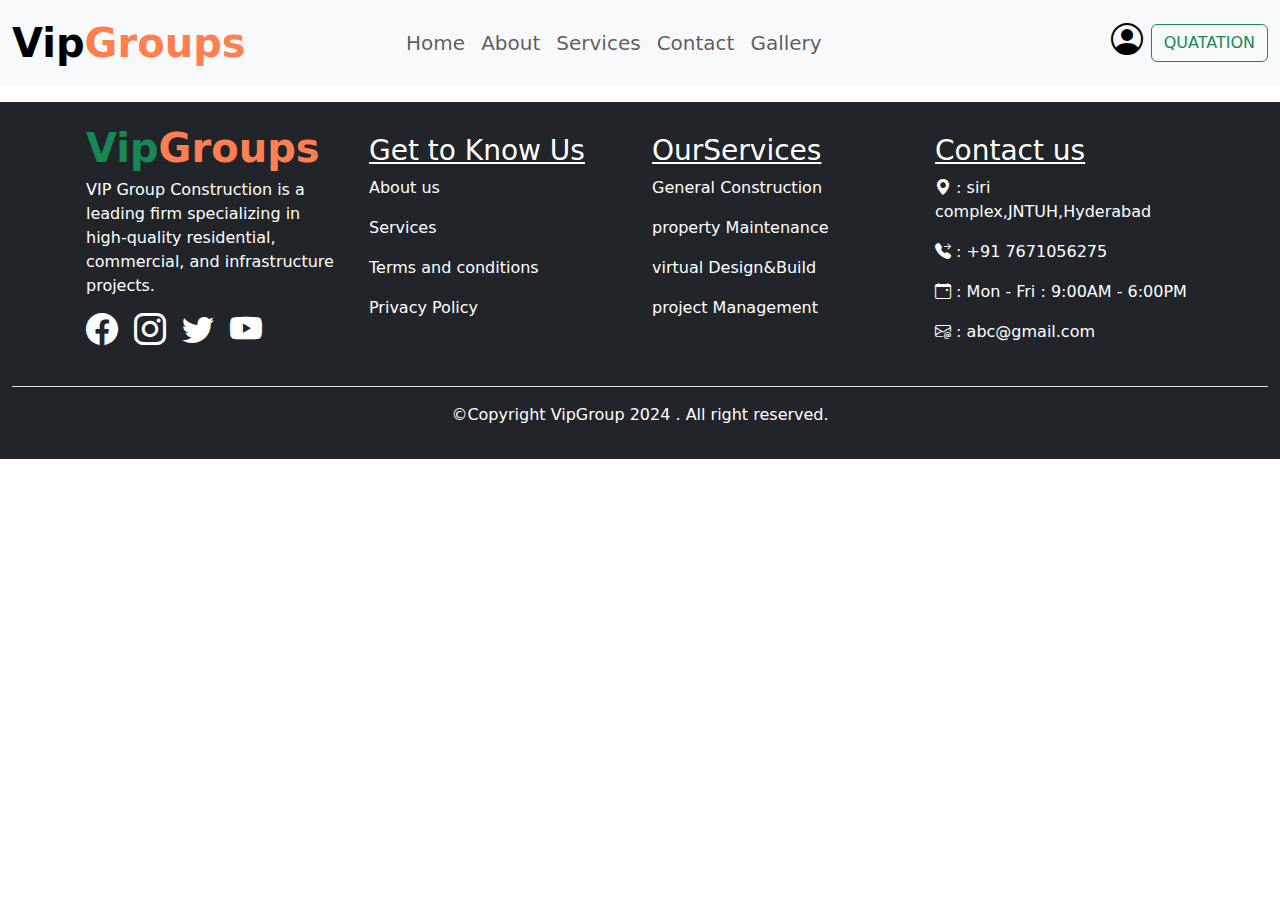
<file: about.html>
<!DOCTYPE html>
<html lang="en">
<head>
    <meta charset="UTF-8">
    <meta name="viewport" content="width=device-width, initial-scale=1.0">
    <link href="https://cdn.jsdelivr.net/npm/bootstrap@5.3.3/dist/css/bootstrap.min.css" rel="stylesheet" integrity="sha384-QWTKZyjpPEjISv5WaRU9OFeRpok6YctnYmDr5pNlyT2bRjXh0JMhjY6hW+ALEwIH" crossorigin="anonymous">

    <link rel="shortcut icon" href="./asserts/icon.webp" type="image/x-icon">

    <link rel="stylesheet" href="https://cdn.jsdelivr.net/npm/bootstrap-icons@1.11.3/font/bootstrap-icons.min.css">

    <link rel="stylesheet" href="style.css">

    <title>Vip Groups</title>
</head>
<body>
    <!-- header section starts -->
    <nav class="navbar navbar-expand-lg bg-body-tertiary">
        <div class="container-fluid">
          <a class="navbar-brand fw-bold fs-1" href="#">Vip<span style="color:coral;">Groups</span></a>
          <button class="navbar-toggler" type="button" data-bs-toggle="collapse" data-bs-target="#navbarSupportedContent" aria-controls="navbarSupportedContent" aria-expanded="false" aria-label="Toggle navigation">
            <span class="navbar-toggler-icon"></span>
          </button>
          <div class="collapse navbar-collapse" id="navbarSupportedContent">
            <ul class="navbar-nav mx-auto mb-2 mb-lg-0 text-center">
              <li class="nav-item">
                <a class="nav-link fs-5" href="./index.html">Home</a>
              </li>
              <li class="nav-item">
                <a class="nav-link fs-5" href="./about.html">About</a>
              </li>
              <li class="nav-item"></li>
                <a class="nav-link fs-5" href="./services.html">Services</a>
              </li>
              <li class="nav-item"></li>
                <a class="nav-link fs-5" href="./contact.html">Contact</a>
              </li>
              <li class="nav-item"></li>
                <a class="nav-link fs-5" href="./gallery.html">Gallery</a>
            </li>
            </ul>

            <ul class="navbar-nav ms-auto mb-2 mb-lg-0 text-center">
                <li class="nav-item">
                    <a class="nav-link active" href="./signin.html"><i class="bi bi-person-circle fs-2"></i></a>
                </li>

                <li class="nav-item"></li>
                <button class="btn btn-outline-success my-3" data-bs-target="#exampleModalToggle" data-bs-toggle="modal">QUATATION</button>
              </li>
            </ul>

          </div>
        </div>
      </nav>
    <!-- header section ends -->




    <!-- Footer section start -->
    <footer class="container-fluid footer bg-dark text-white mt-3">
      <div class="container p-3">
        <div class="row">
          <div class="col-12 col-sm-12 col-md-3 col-lg-3">
            <a class="navbar-brand fw-bold fs-1 text-success" href="#">Vip<span style="color:coral;">Groups</span></a>
            <p class="mb-2 fs-6">VIP Group Construction is a leading firm specializing in high-quality residential, commercial, and infrastructure projects.</p>
            <p class="fs-2"><i class="bi bi-facebook me-3"></i><i class="bi bi-instagram me-3"></i><i class="bi bi-twitter me-3"></i><i class="bi bi-youtube"></i></p>
          </div>

          <div class="col-12 col-sm-12 col-md-3 col-lg-3 mt-3">
            <h3>Get to Know Us</h3>
            <p>About us</p>
            <p>Services</p>
            <p>Terms and conditions</p>
            <p>Privacy Policy</p>
          </div>

          <div class="col-12 col-sm-12 col-md-3 col-lg-3 mt-3">
            <h3>OurServices</h3>
            <p>General Construction</p>
            <p>property Maintenance</p>
            <p>virtual Design&Build</p>
            <p>project Management</p>
          </div>

          <div class="col-12 col-sm-12 col-md-3 col-lg-3 mt-3">
            <h3>Contact us</h3>
            <p>
              <i class="bi bi-geo-alt-fill"></i>
              <span> : siri complex,JNTUH,Hyderabad</span>
            </p>
            <p>
              <i class="bi bi-telephone-forward-fill"></i>
              <span> : +91 7671056275</span>
            </p>
            <p>
              <i class="bi bi-calendar-event"></i>
              <span> : Mon - Fri : 9:00AM - 6:00PM</span>
            </p>

            <p>
              <i class="bi bi-envelope-at"></i>
              <span> : abc@gmail.com</span>
            </p>
          </div>
        </div>

        
      </div>
      <div class="text-center border-top p-3">
        <p>&copy;Copyright VipGroup 2024 . All right reserved.</p>
      </div>
    </footer>


  <!-- Footer section end -->

   <!-- model pop up box section starts -->



   <div class="modal fade" id="exampleModalToggle" aria-hidden="true" aria-labelledby="exampleModalToggleLabel" tabindex="-1">
    <div class="modal-dialog">
      <div class="modal-content">
        <div class="modal-header">
          <h1 class="modal-title fs-5" id="exampleModalToggleLabel"><a class="navbar-brand fw-bold fs-1 text-success" href="#">Vip<span style="color:coral;">Groups</span></a></h1>
          <button type="button" class="btn-close" data-bs-dismiss="modal" aria-label="Close"></button>
        </div>
        <div class="modal-body">
          <img src="./asserts/pop up banner.png" alt="" class="img-fluid">
        </div>
        <div class="modal-footer">
          <button class="btn btn-primary" data-bs-target="#exampleModalToggle2" data-bs-toggle="modal">Get Quote for your service</button>
        </div>
      </div>
    </div>
  </div>
  <div class="modal fade" id="exampleModalToggle2" aria-hidden="true" aria-labelledby="exampleModalToggleLabel2" tabindex="-1">
    <div class="modal-dialog">
      <div class="modal-content">
        <div class="modal-header">
          <h1 class="modal-title fs-5 text-danger" id="exampleModalToggleLabel2">Details</h1>
          <button type="button" class="btn-close" data-bs-dismiss="modal" aria-label="Close"></button>
        </div>
        <div class="modal-body">
          <!-- form conetnt starts -->
          <form action="" class="row g-3">
            <div class="col-md-12">
              <label for="inputname" class="form-label">Full Name</label>
              <input type="text" class="form-control" id="inputname">
            </div>
            <div class="col-md-12">
              <label for="number" class="form-label">Mobile No</label>
              <input type="tel" class="form-control" id="number">
            </div>
            <div class="col-12">
              <label class="form-label" for="service">Services</label>
              <select class="form-select" id="servicee">
                <option selected>Construction</option>
                <option value="1">Design</option>
                <option value="2">Consultation</option>
                <option value="3">Remodeling</option>
              </select>
            </div>
          </form>
          <!-- form content ends -->
        </div>
        <div class="modal-footer">
          <button class="btn btn-primary" data-bs-target="#exampleModalToggle" data-bs-toggle="modal">Back to services</button>
          <button type="button" class="btn btn-success" data-bs-dismiss="modal" >SUBMIT</button>
        </div>
      </div>
    </div>
  </div>



  <!-- model pop up box section ends -->

  <script src="https://cdn.jsdelivr.net/npm/bootstrap@5.3.3/dist/js/bootstrap.bundle.min.js" integrity="sha384-YvpcrYf0tY3lHB60NNkmXc5s9fDVZLESaAA55NDzOxhy9GkcIdslK1eN7N6jIeHz" crossorigin="anonymous"></script>
</body>
</html>
</file>
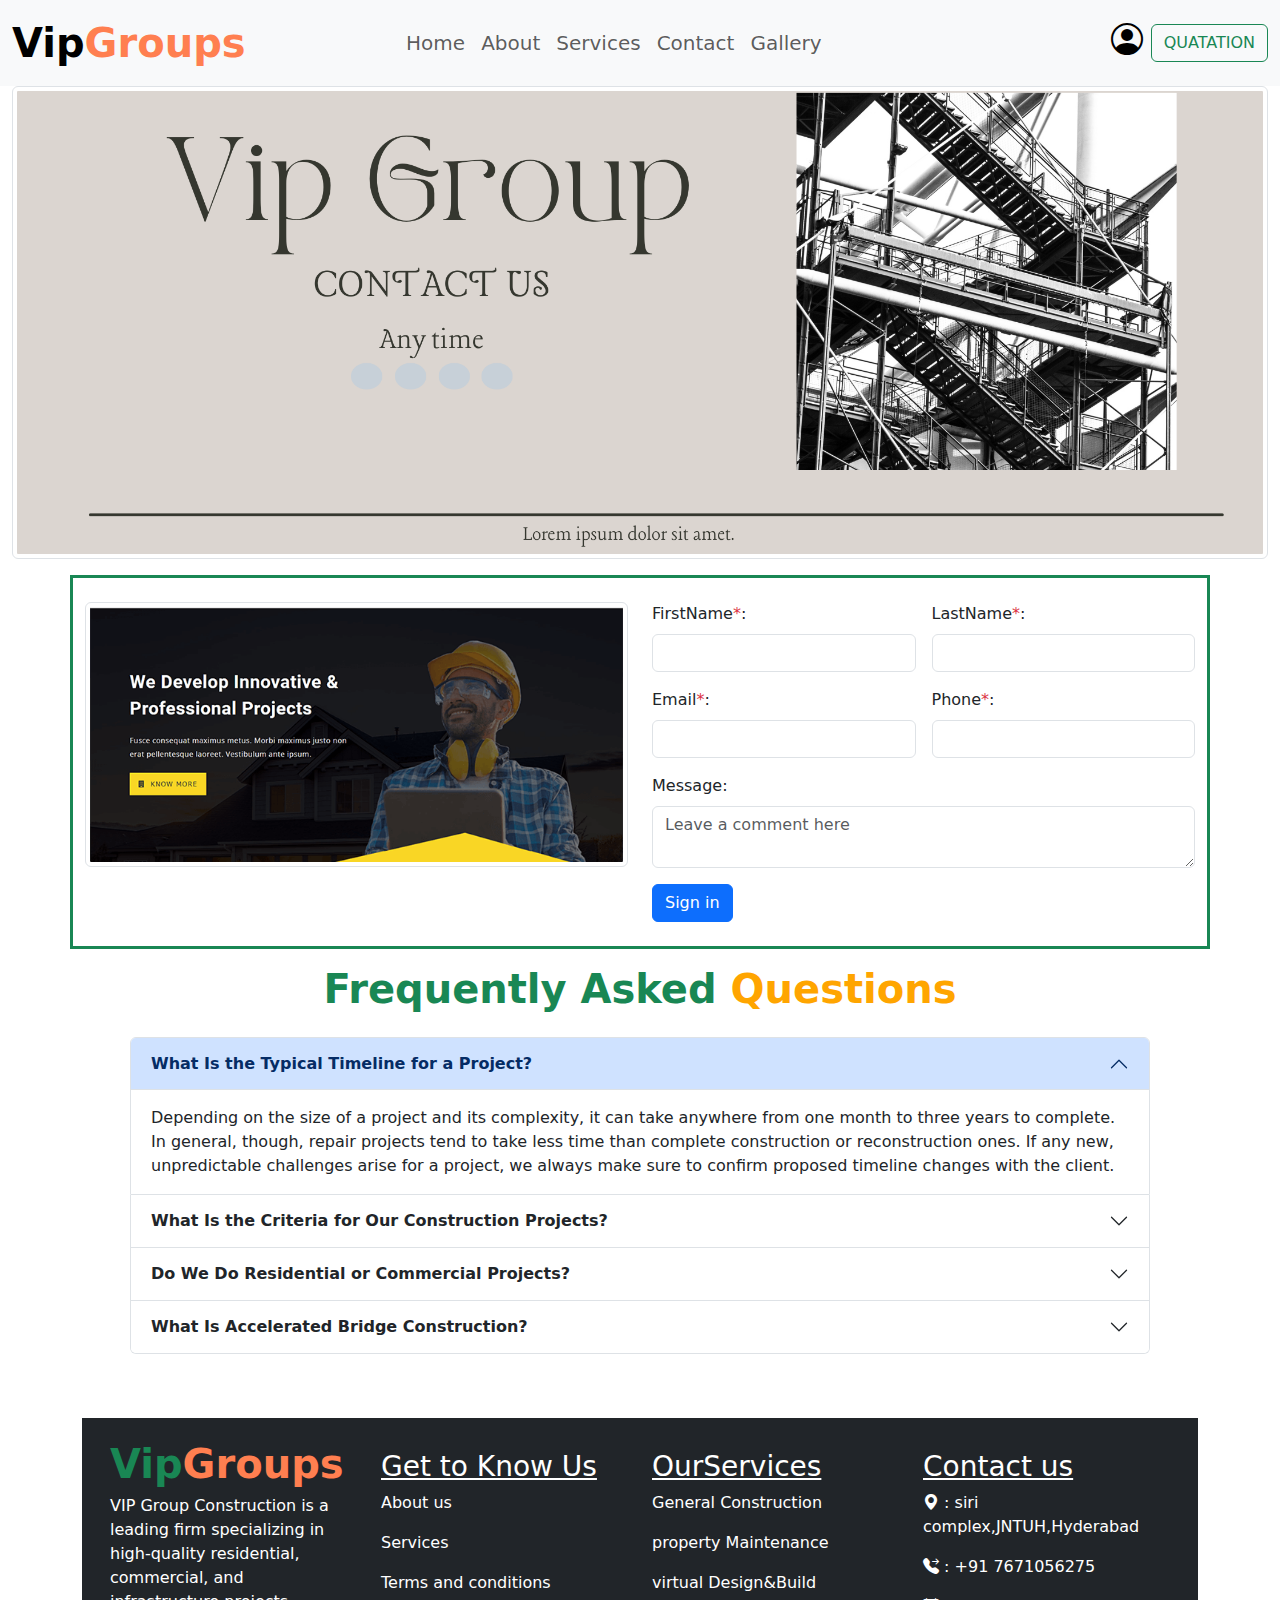
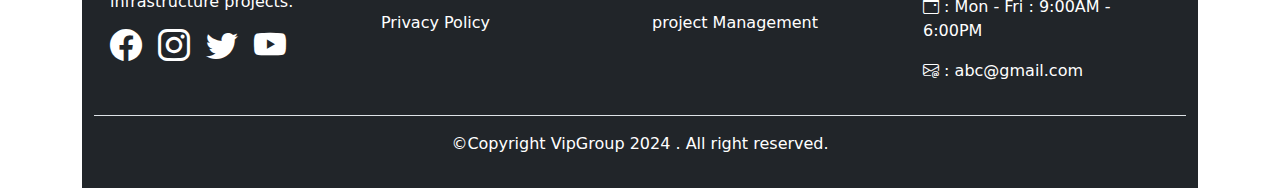
<file: contact.html>
<!DOCTYPE html>
<html lang="en">
<head>
    <meta charset="UTF-8">
    <meta name="viewport" content="width=device-width, initial-scale=1.0">
    <link href="https://cdn.jsdelivr.net/npm/bootstrap@5.3.3/dist/css/bootstrap.min.css" rel="stylesheet" integrity="sha384-QWTKZyjpPEjISv5WaRU9OFeRpok6YctnYmDr5pNlyT2bRjXh0JMhjY6hW+ALEwIH" crossorigin="anonymous">

    <link rel="shortcut icon" href="./asserts/icon.webp" type="image/x-icon">

    <link rel="stylesheet" href="https://cdn.jsdelivr.net/npm/bootstrap-icons@1.11.3/font/bootstrap-icons.min.css">

    <link rel="stylesheet" href="style.css">

    <title>Vip Groups</title>
</head>
<body>
    <!-- header section starts -->
    <nav class="navbar navbar-expand-lg bg-body-tertiary">
        <div class="container-fluid">
          <a class="navbar-brand fw-bold fs-1" href="#">Vip<span style="color:coral;">Groups</span></a>
          <button class="navbar-toggler" type="button" data-bs-toggle="collapse" data-bs-target="#navbarSupportedContent" aria-controls="navbarSupportedContent" aria-expanded="false" aria-label="Toggle navigation">
            <span class="navbar-toggler-icon"></span>
          </button>
          <div class="collapse navbar-collapse" id="navbarSupportedContent">
            <ul class="navbar-nav mx-auto mb-2 mb-lg-0 text-center">
              <li class="nav-item">
                <a class="nav-link fs-5" href="./index.html">Home</a>
              </li>
              <li class="nav-item">
                <a class="nav-link fs-5" href="./about.html">About</a>
              </li>
              <li class="nav-item"></li>
                <a class="nav-link fs-5" href="./services.html">Services</a>
              </li>
              <li class="nav-item"></li>
                <a class="nav-link fs-5" href="./contact.html">Contact</a>
              </li>
              <li class="nav-item"></li>
                <a class="nav-link fs-5" href="./gallery.html">Gallery</a>
            </li>
            </ul>

            <ul class="navbar-nav ms-auto mb-2 mb-lg-0 text-center">
                <li class="nav-item">
                    <a class="nav-link active" href="./signin.html"><i class="bi bi-person-circle fs-2"></i></a>
                </li>

                <li class="nav-item"></li>
                <button class="btn btn-outline-success my-3" data-bs-target="#exampleModalToggle" data-bs-toggle="modal">QUATATION</button>
              </li>
            </ul>

          </div>
        </div>
      </nav>
    <!-- header section ends -->



    <!-- contact us section start -->
    <div class="container-fluid banner ">
      <img src="./asserts/contact-vip.png" alt="" class="img-fluid img-thumbnail">
    </div>

    <div class="container my-3 contact-form border border-success border-3 py-4">
      <div class="row">
        <div class="col-12 col-sm-12 col-md-6 col-lg-6">
          <img src="./asserts/contactus-image.png" alt="" class="imgage-fluid img-thumbnail" width="100%" height="340px">
        </div>
        <div class="col-12 col-sm-12 col-md-6 col-lg-6">
          <form class="row g-3">
            <div class="col-md-6">
              <label for="inputname" class="form-label" >FirstName<span class="text-danger">*</span>:</label>
              <input type="text" class="form-control" id="inputname" >
            </div>
            <div class="col-md-6">
              <label for="inputlastname" class="form-label">LastName<span class="text-danger">*</span>:</label>
              <input type="text" class="form-control" id="inputlastname">
            </div>
            <div class="col-md-6">
              <label for="inputEmail4" class="form-label">Email<span class="text-danger">*</span>:</label>
              <input type="email" class="form-control" id="inputEmail4">
            </div>
            <div class="col-md-6">
              <label for="inputPhone" class="form-label">Phone<span class="text-danger">*</span>:</label>
              <input type="tel" class="form-control" id="inputphone">
            </div>
            <div class="col-md-12">
              <label for="inputPhone" class="form-label">Message:</label>
              <textarea class="form-control" placeholder="Leave a comment here" ></textarea>
            </div>
            <div class="col-12">
              <button type="submit" class="btn btn-primary">Sign in</button>
            </div>
          </form>
        </div>
      </div>

    </div>




     <!-- contact us section end -->




    <!-- faq section starts  -->
     <div class="container">


      <div class="faq-header">
        <h3 class="fw-bold text-success display-6 text-center">Frequently Asked <span style="color: orange;">Questions</span></h3>
      </div>

      <div class="faq-section p-5 pt-2 mt-3">
        <div class="accordion" id="accordionExample">
          <div class="accordion-item">
            <h2 class="accordion-header">
              <button class="accordion-button fw-bold" type="button" data-bs-toggle="collapse" data-bs-target="#collapseOne" aria-expanded="true" aria-controls="collapseOne">
                What Is the Typical Timeline for a Project? 
              </button> 
            </h2>
            <div id="collapseOne" class="accordion-collapse collapse show" data-bs-parent="#accordionExample">
              <div class="accordion-body">
                Depending on the size of a project and its complexity, it can take anywhere from one month to three years to complete. In general, though, repair projects tend to take less time than complete construction or reconstruction ones. If any new, unpredictable challenges arise for a project, we always make sure to confirm proposed timeline changes with the client.
              </div>
            </div>
          </div>
          <div class="accordion-item">
            <h2 class="accordion-header">
              <button class="accordion-button collapsed fw-bold" type="button" data-bs-toggle="collapse" data-bs-target="#collapseTwo" aria-expanded="false" aria-controls="collapseTwo">
                What Is the Criteria for Our Construction Projects?
              </button>
            </h2>
            <div id="collapseTwo" class="accordion-collapse collapse" data-bs-parent="#accordionExample">
              <div class="accordion-body">
                As a company, we mainly take on <span class="text-primary">heavy civil construction projects</span>—from bridges and highways, to ports and harbors. These allow us to use our expertise to the fullest and tackle a variety of issues in head-on, rewarding ways.
              </div>
            </div>
          </div>
          <div class="accordion-item">
            <h2 class="accordion-header">
              <button class="accordion-button collapsed fw-bold" type="button" data-bs-toggle="collapse" data-bs-target="#collapseThree" aria-expanded="false" aria-controls="collapseThree">
                Do We Do Residential or Commercial Projects?
              </button>
            </h2>
            <div id="collapseThree" class="accordion-collapse collapse" data-bs-parent="#accordionExample">
              <div class="accordion-body">
                At this time, we’re exclusively focused on complex commercial projects. We do not take on any residential projects on or in private living quarters (e.g., homes). If you have a project and are still wondering if it fits our criteria, please contact us.
              </div>
            </div>
          </div>
          <div class="accordion-item">
            <h2 class="accordion-header">
              <button class="accordion-button collapsed fw-bold" type="button" data-bs-toggle="collapse" data-bs-target="#collapseFour" aria-expanded="false" aria-controls="collapseFour">
                What Is Accelerated Bridge Construction?
              </button>
            </h2>
            <div id="collapseFour" class="accordion-collapse collapse" data-bs-parent="#accordionExample">
              <div class="accordion-body">
                Accelerated bridge construction (ABC) is a specific type of bridge construction using innovative planning, design and materials. It’s safe, cost-effective and can reduce onsite construction time when building, replacing or rehabilitating bridges.
              </div>
            </div>
          </div>
        </div>
      </div>
    


    <!-- faq section end  -->



    <!-- Footer section start -->
    <footer class="container-fluid footer bg-dark text-white mt-3">
      <div class="container p-3">
        <div class="row">
          <div class="col-12 col-sm-12 col-md-3 col-lg-3">
            <a class="navbar-brand fw-bold fs-1 text-success" href="#">Vip<span style="color:coral;">Groups</span></a>
            <p class="mb-2 fs-6">VIP Group Construction is a leading firm specializing in high-quality residential, commercial, and infrastructure projects.</p>
            <p class="fs-2"><i class="bi bi-facebook me-3"></i><i class="bi bi-instagram me-3"></i><i class="bi bi-twitter me-3"></i><i class="bi bi-youtube"></i></p>
          </div>

          <div class="col-12 col-sm-12 col-md-3 col-lg-3 mt-3">
            <h3>Get to Know Us</h3>
            <p>About us</p>
            <p>Services</p>
            <p>Terms and conditions</p>
            <p>Privacy Policy</p>
          </div>

          <div class="col-12 col-sm-12 col-md-3 col-lg-3 mt-3">
            <h3>OurServices</h3>
            <p>General Construction</p>
            <p>property Maintenance</p>
            <p>virtual Design&Build</p>
            <p>project Management</p>
          </div>

          <div class="col-12 col-sm-12 col-md-3 col-lg-3 mt-3">
            <h3>Contact us</h3>
            <p>
              <i class="bi bi-geo-alt-fill"></i>
              <span> : siri complex,JNTUH,Hyderabad</span>
            </p>
            <p>
              <i class="bi bi-telephone-forward-fill"></i>
              <span> : +91 7671056275</span>
            </p>
            <p>
              <i class="bi bi-calendar-event"></i>
              <span> : Mon - Fri : 9:00AM - 6:00PM</span>
            </p>

            <p>
              <i class="bi bi-envelope-at"></i>
              <span> : abc@gmail.com</span>
            </p>
          </div>
        </div>

        
      </div>
      <div class="text-center border-top p-3">
        <p>&copy;Copyright VipGroup 2024 . All right reserved.</p>
      </div>
    </footer>


  <!-- Footer section end -->

   <!-- model pop up box section starts -->



   <div class="modal fade" id="exampleModalToggle" aria-hidden="true" aria-labelledby="exampleModalToggleLabel" tabindex="-1">
    <div class="modal-dialog">
      <div class="modal-content">
        <div class="modal-header">
          <h1 class="modal-title fs-5" id="exampleModalToggleLabel"><a class="navbar-brand fw-bold fs-1 text-success" href="#">Vip<span style="color:coral;">Groups</span></a></h1>
          <button type="button" class="btn-close" data-bs-dismiss="modal" aria-label="Close"></button>
        </div>
        <div class="modal-body">
          <img src="./asserts/pop up banner.png" alt="" class="img-fluid">
        </div>
        <div class="modal-footer">
          <button class="btn btn-primary" data-bs-target="#exampleModalToggle2" data-bs-toggle="modal">Get Quote for your service</button>
        </div>
      </div>
    </div>
  </div>
  <div class="modal fade" id="exampleModalToggle2" aria-hidden="true" aria-labelledby="exampleModalToggleLabel2" tabindex="-1">
    <div class="modal-dialog">
      <div class="modal-content">
        <div class="modal-header">
          <h1 class="modal-title fs-5 text-danger" id="exampleModalToggleLabel2">Details</h1>
          <button type="button" class="btn-close" data-bs-dismiss="modal" aria-label="Close"></button>
        </div>
        <div class="modal-body">
          <!-- form conetnt starts -->
          <form action="" class="row g-3">
            <div class="col-md-12">
              <label for="inputname" class="form-label">Full Name</label>
              <input type="text" class="form-control" id="inputname">
            </div>
            <div class="col-md-12">
              <label for="number" class="form-label">Mobile No</label>
              <input type="tel" class="form-control" id="number">
            </div>
            <div class="col-12">
              <label class="form-label" for="service">Services</label>
              <select class="form-select" id="servicee">
                <option selected>Construction</option>
                <option value="1">Design</option>
                <option value="2">Consultation</option>
                <option value="3">Remodeling</option>
              </select>
            </div>
          </form>
          <!-- form content ends -->
        </div>
        <div class="modal-footer">
          <button class="btn btn-primary" data-bs-target="#exampleModalToggle" data-bs-toggle="modal">Back to services</button>
          <button type="button" class="btn btn-success" data-bs-dismiss="modal" >SUBMIT</button>
        </div>
      </div>
    </div>
  </div>



  <!-- model pop up box section ends -->


  <script src="https://cdn.jsdelivr.net/npm/bootstrap@5.3.3/dist/js/bootstrap.bundle.min.js" integrity="sha384-YvpcrYf0tY3lHB60NNkmXc5s9fDVZLESaAA55NDzOxhy9GkcIdslK1eN7N6jIeHz" crossorigin="anonymous"></script>
</body>
</html>
</file>
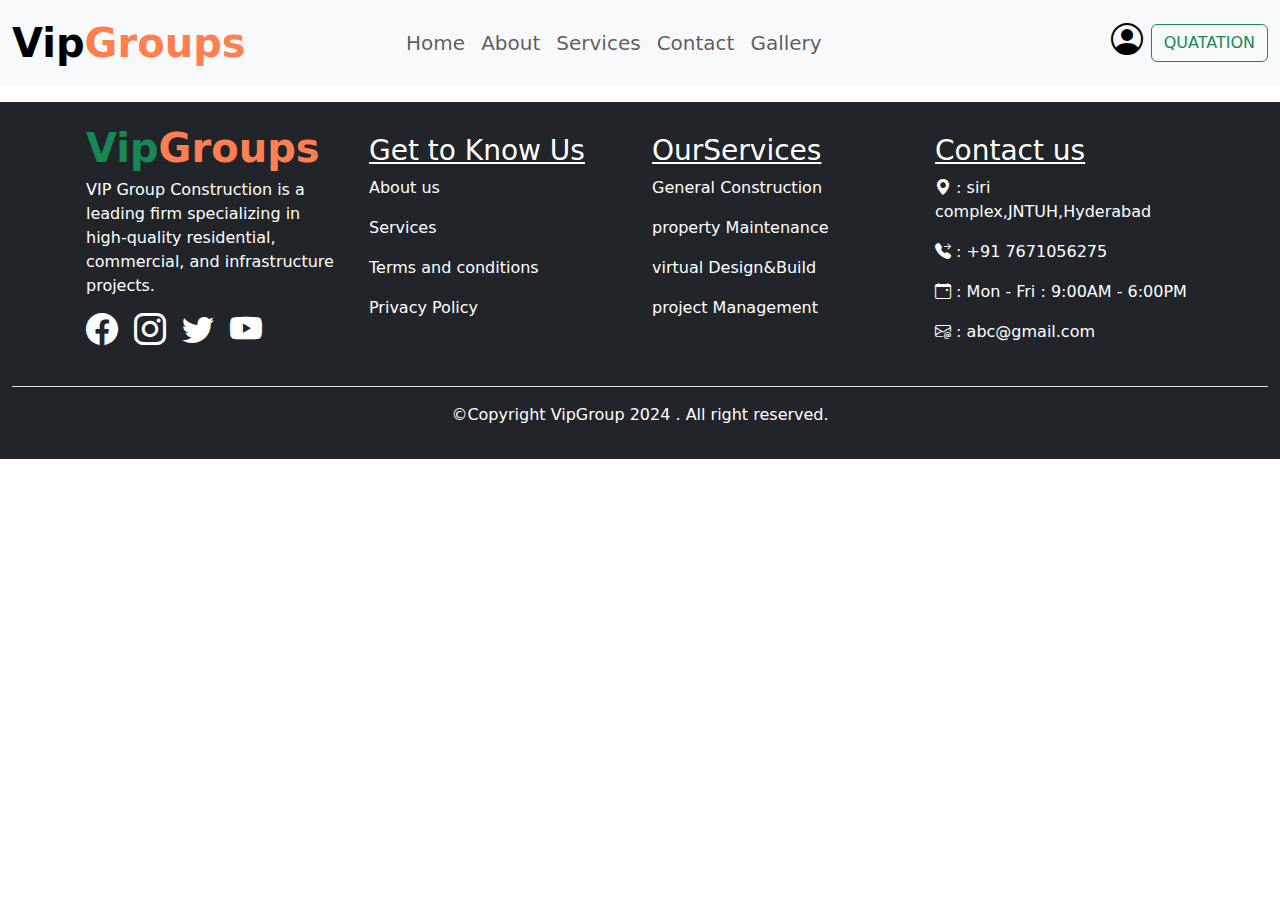
<file: gallery.html>
<!DOCTYPE html>
<html lang="en">
<head>
    <meta charset="UTF-8">
    <meta name="viewport" content="width=device-width, initial-scale=1.0">
    <link href="https://cdn.jsdelivr.net/npm/bootstrap@5.3.3/dist/css/bootstrap.min.css" rel="stylesheet" integrity="sha384-QWTKZyjpPEjISv5WaRU9OFeRpok6YctnYmDr5pNlyT2bRjXh0JMhjY6hW+ALEwIH" crossorigin="anonymous">

    <link rel="shortcut icon" href="./asserts/icon.webp" type="image/x-icon">

    <link rel="stylesheet" href="https://cdn.jsdelivr.net/npm/bootstrap-icons@1.11.3/font/bootstrap-icons.min.css">

    <link rel="stylesheet" href="style.css">

    <title>Vip Groups</title>
</head>
<body>
    <!-- header section starts -->
    <nav class="navbar navbar-expand-lg bg-body-tertiary">
        <div class="container-fluid">
          <a class="navbar-brand fw-bold fs-1" href="#">Vip<span style="color:coral;">Groups</span></a>
          <button class="navbar-toggler" type="button" data-bs-toggle="collapse" data-bs-target="#navbarSupportedContent" aria-controls="navbarSupportedContent" aria-expanded="false" aria-label="Toggle navigation">
            <span class="navbar-toggler-icon"></span>
          </button>
          <div class="collapse navbar-collapse" id="navbarSupportedContent">
            <ul class="navbar-nav mx-auto mb-2 mb-lg-0 text-center">
              <li class="nav-item">
                <a class="nav-link fs-5" href="./index.html">Home</a>
              </li>
              <li class="nav-item">
                <a class="nav-link fs-5" href="./about.html">About</a>
              </li>
              <li class="nav-item"></li>
                <a class="nav-link fs-5" href="./services.html">Services</a>
              </li>
              <li class="nav-item"></li>
                <a class="nav-link fs-5" href="./contact.html">Contact</a>
              </li>
              <li class="nav-item"></li>
                <a class="nav-link fs-5" href="./gallery.html">Gallery</a>
            </li>
            </ul>

            <ul class="navbar-nav ms-auto mb-2 mb-lg-0 text-center">
                <li class="nav-item">
                    <a class="nav-link active" href="./signin.html"><i class="bi bi-person-circle fs-2"></i></a>
                </li>

                <li class="nav-item"></li>
                <button class="btn btn-outline-success my-3" data-bs-target="#exampleModalToggle" data-bs-toggle="modal">QUATATION</button>
              </li>
            </ul>

          </div>
        </div>
      </nav>
    <!-- header section ends -->







    <!-- Footer section start -->
    <footer class="container-fluid footer bg-dark text-white mt-3">
      <div class="container p-3">
        <div class="row">
          <div class="col-12 col-sm-12 col-md-3 col-lg-3">
            <a class="navbar-brand fw-bold fs-1 text-success" href="#">Vip<span style="color:coral;">Groups</span></a>
            <p class="mb-2 fs-6">VIP Group Construction is a leading firm specializing in high-quality residential, commercial, and infrastructure projects.</p>
            <p class="fs-2"><i class="bi bi-facebook me-3"></i><i class="bi bi-instagram me-3"></i><i class="bi bi-twitter me-3"></i><i class="bi bi-youtube"></i></p>
          </div>

          <div class="col-12 col-sm-12 col-md-3 col-lg-3 mt-3">
            <h3>Get to Know Us</h3>
            <p>About us</p>
            <p>Services</p>
            <p>Terms and conditions</p>
            <p>Privacy Policy</p>
          </div>

          <div class="col-12 col-sm-12 col-md-3 col-lg-3 mt-3">
            <h3>OurServices</h3>
            <p>General Construction</p>
            <p>property Maintenance</p>
            <p>virtual Design&Build</p>
            <p>project Management</p>
          </div>

          <div class="col-12 col-sm-12 col-md-3 col-lg-3 mt-3">
            <h3>Contact us</h3>
            <p>
              <i class="bi bi-geo-alt-fill"></i>
              <span> : siri complex,JNTUH,Hyderabad</span>
            </p>
            <p>
              <i class="bi bi-telephone-forward-fill"></i>
              <span> : +91 7671056275</span>
            </p>
            <p>
              <i class="bi bi-calendar-event"></i>
              <span> : Mon - Fri : 9:00AM - 6:00PM</span>
            </p>

            <p>
              <i class="bi bi-envelope-at"></i>
              <span> : abc@gmail.com</span>
            </p>
          </div>
        </div>

        
      </div>
      <div class="text-center border-top p-3">
        <p>&copy;Copyright VipGroup 2024 . All right reserved.</p>
      </div>
    </footer>


  <!-- Footer section end -->


   <!-- model pop up box section starts -->



   <div class="modal fade" id="exampleModalToggle" aria-hidden="true" aria-labelledby="exampleModalToggleLabel" tabindex="-1">
    <div class="modal-dialog">
      <div class="modal-content">
        <div class="modal-header">
          <h1 class="modal-title fs-5" id="exampleModalToggleLabel"><a class="navbar-brand fw-bold fs-1 text-success" href="#">Vip<span style="color:coral;">Groups</span></a></h1>
          <button type="button" class="btn-close" data-bs-dismiss="modal" aria-label="Close"></button>
        </div>
        <div class="modal-body">
          <img src="./asserts/pop up banner.png" alt="" class="img-fluid">
        </div>
        <div class="modal-footer">
          <button class="btn btn-primary" data-bs-target="#exampleModalToggle2" data-bs-toggle="modal">Get Quote for your service</button>
        </div>
      </div>
    </div>
  </div>
  <div class="modal fade" id="exampleModalToggle2" aria-hidden="true" aria-labelledby="exampleModalToggleLabel2" tabindex="-1">
    <div class="modal-dialog">
      <div class="modal-content">
        <div class="modal-header">
          <h1 class="modal-title fs-5 text-danger" id="exampleModalToggleLabel2">Details</h1>
          <button type="button" class="btn-close" data-bs-dismiss="modal" aria-label="Close"></button>
        </div>
        <div class="modal-body">
          <!-- form conetnt starts -->
          <form action="" class="row g-3">
            <div class="col-md-12">
              <label for="inputname" class="form-label">Full Name</label>
              <input type="text" class="form-control" id="inputname">
            </div>
            <div class="col-md-12">
              <label for="number" class="form-label">Mobile No</label>
              <input type="tel" class="form-control" id="number">
            </div>
            <div class="col-12">
              <label class="form-label" for="service">Services</label>
              <select class="form-select" id="servicee">
                <option selected>Construction</option>
                <option value="1">Design</option>
                <option value="2">Consultation</option>
                <option value="3">Remodeling</option>
              </select>
            </div>
          </form>
          <!-- form content ends -->
        </div>
        <div class="modal-footer">
          <button class="btn btn-primary" data-bs-target="#exampleModalToggle" data-bs-toggle="modal">Back to services</button>
          <button type="button" class="btn btn-success" data-bs-dismiss="modal" >SUBMIT</button>
        </div>
      </div>
    </div>
  </div>



  <!-- model pop up box section ends -->

  <script src="https://cdn.jsdelivr.net/npm/bootstrap@5.3.3/dist/js/bootstrap.bundle.min.js" integrity="sha384-YvpcrYf0tY3lHB60NNkmXc5s9fDVZLESaAA55NDzOxhy9GkcIdslK1eN7N6jIeHz" crossorigin="anonymous"></script>
</body>
</html>
</file>
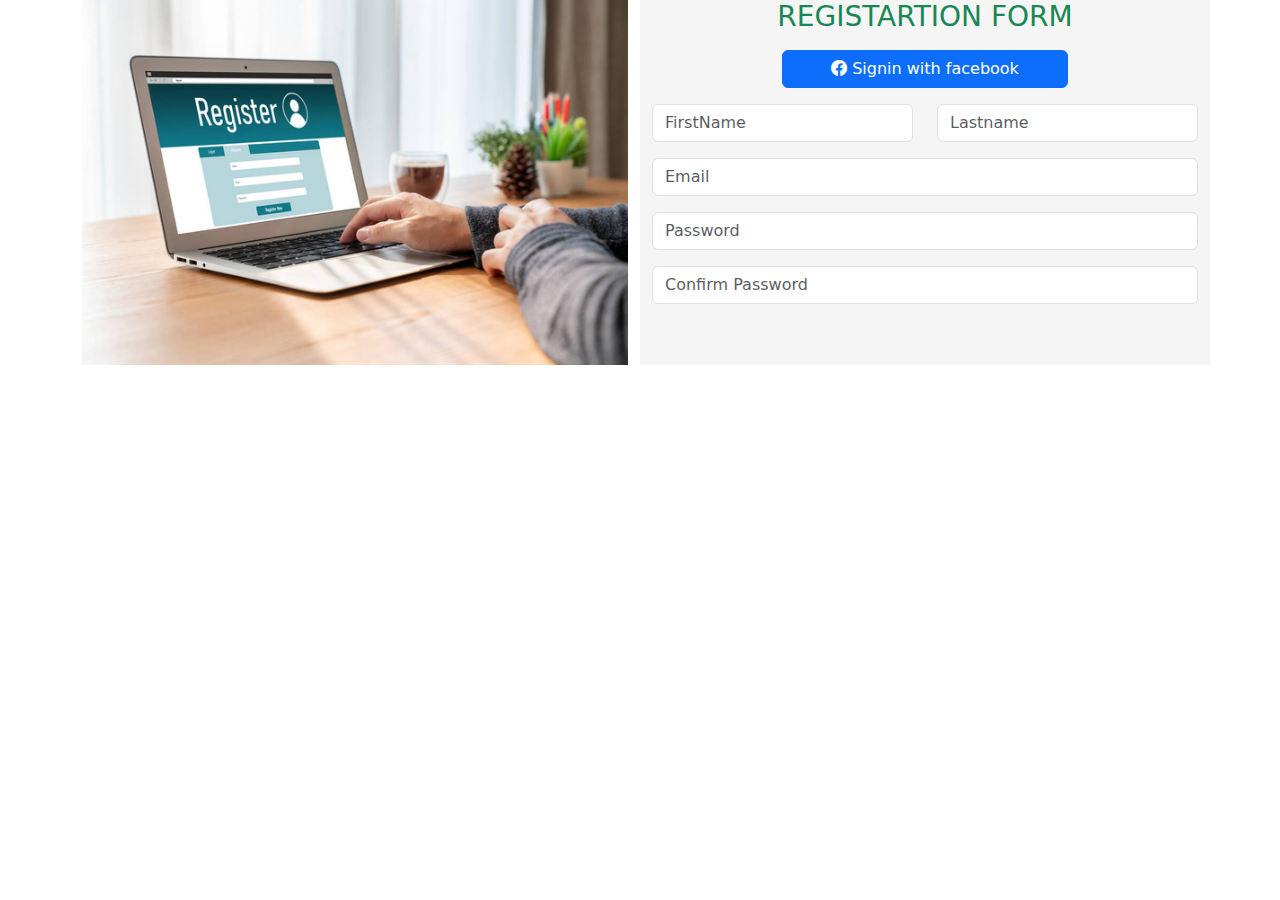
<file: register.html>
<!DOCTYPE html>
<html lang="en">
<head>
    <meta charset="UTF-8">
    <meta name="viewport" content="width=device-width, initial-scale=1.0">
    <title>Sign in</title>
    <link rel="shortcut icon" href="./asserts/icon.webp" type="image/x-icon">

    <link rel="stylesheet" href="https://cdn.jsdelivr.net/npm/bootstrap-icons@1.11.3/font/bootstrap-icons.min.css">

    <link rel="stylesheet" href="style.css">

    <link href="https://cdn.jsdelivr.net/npm/bootstrap@5.3.3/dist/css/bootstrap.min.css" rel="stylesheet" integrity="sha384-QWTKZyjpPEjISv5WaRU9OFeRpok6YctnYmDr5pNlyT2bRjXh0JMhjY6hW+ALEwIH" crossorigin="anonymous">

</head>
<body>
    <div class="container-fluid registration-from">
        <div class="container">
            <div class="row">
                <div class="col-12 col-sm-12 col-md-6 col-lg-6">
                    <img src="./asserts/register-image.jpg" alt="" width="100%">

                </div>
                <div class="col-12 col-sm-12 col-md-6 col-lg-6 text-center" style="background-color: whitesmoke;">
                    <h3 class="text-center text-success mb-3 ">REGISTARTION FORM</h3>
                    <button class="btn btn-primary text-center px-5 mb-3"><span><i class="bi bi-facebook"></i></span> Signin with facebook</button>
                    <div class="row sigin-form">
                        <div class="col-6">
                            <input type="text" class="form-control" id="fname" placeholder="FirstName">
                          </div>
                          <div class="col-6">
                            <input type="text" class="form-control" id="lname" placeholder="Lastname">
                          </div>
                          <div class="col-12 mt-3">
                            <input type="text" class="form-control" id="email" placeholder="Email">
                          </div>
                          <div class="col-12 mt-3">
                            <input type="text" class="form-control" id="pass" placeholder="Password">
                          </div>
                          <div class="col-12 mt-3">
                            <input type="text" class="form-control" id="cpass" placeholder="Confirm Password">
                          </div>
                          
                    </div>
                </div>
            </div>
        </div>
    </div>
</body>
</html>
</file>
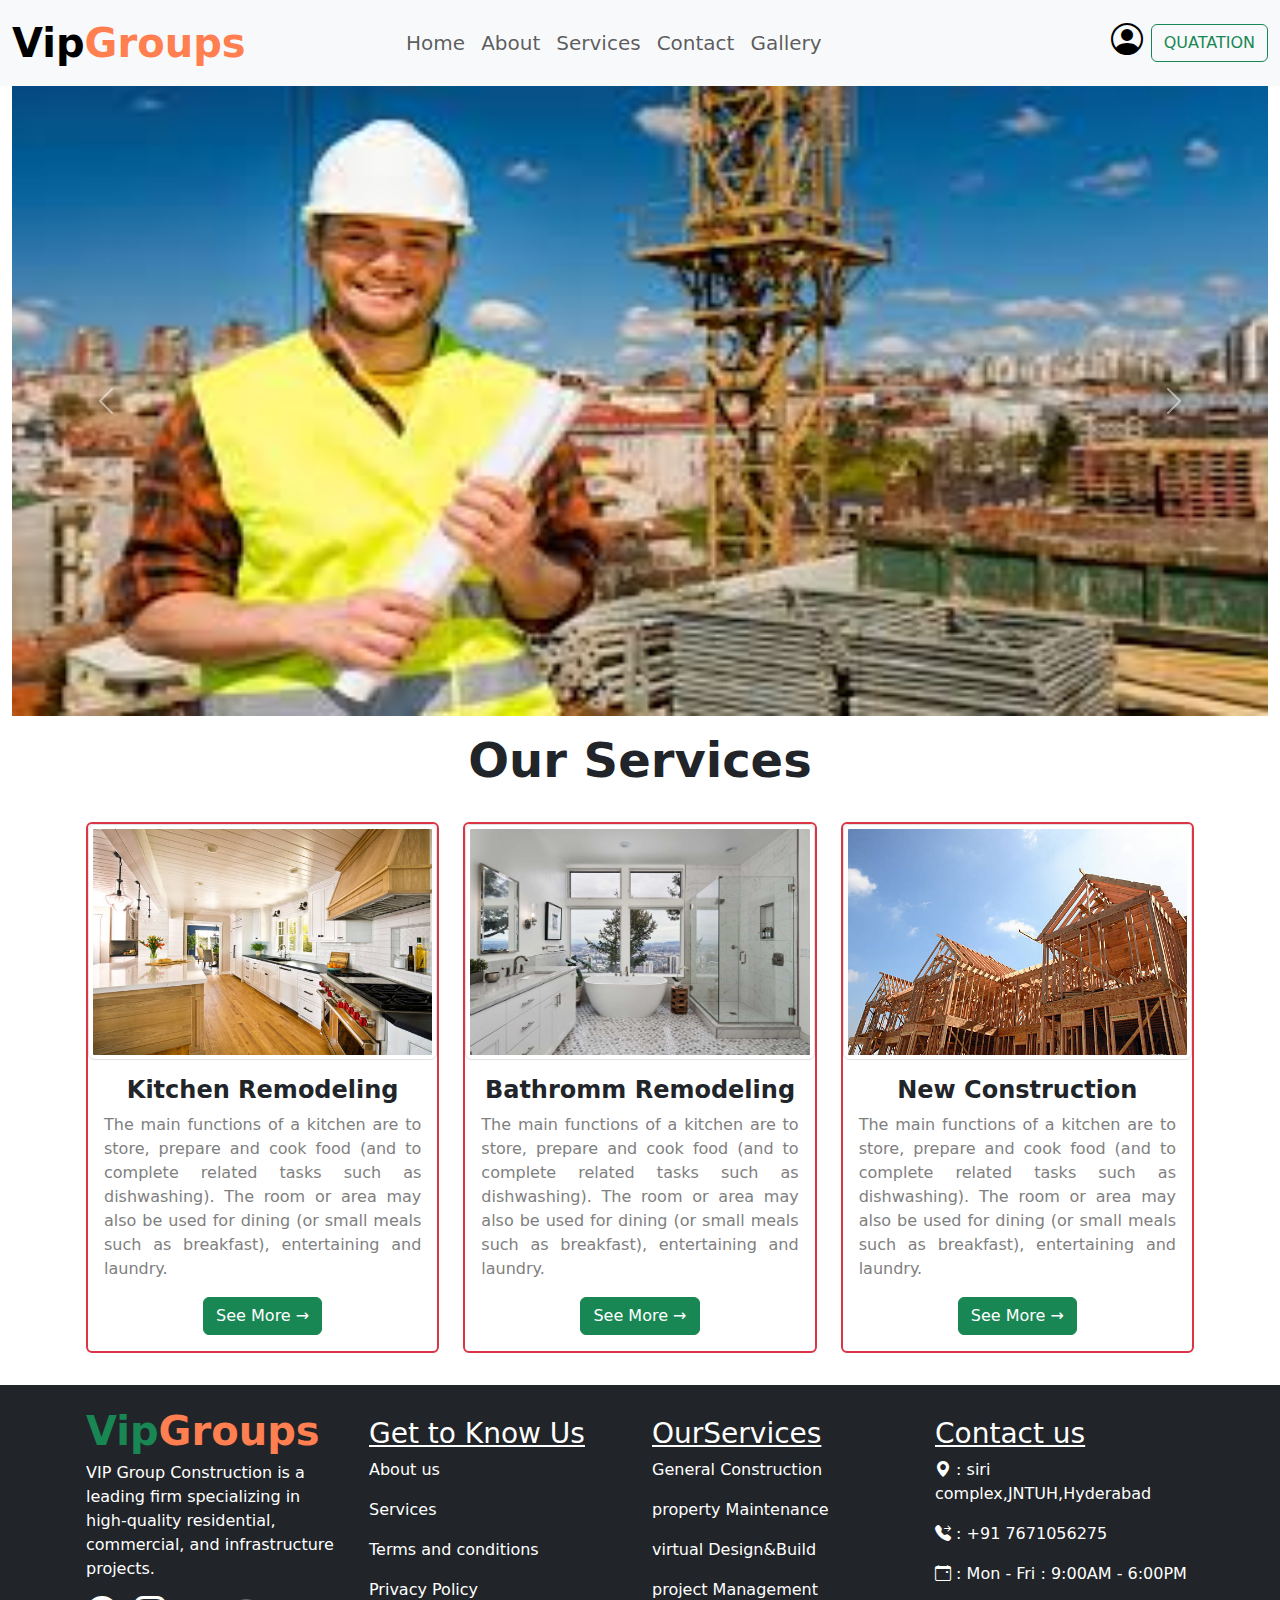
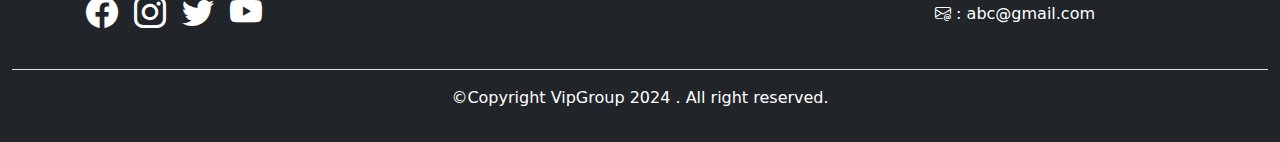
<file: services.html>
<!DOCTYPE html>
<html lang="en">
<head>
    <meta charset="UTF-8">
    <meta name="viewport" content="width=device-width, initial-scale=1.0">
    <link href="https://cdn.jsdelivr.net/npm/bootstrap@5.3.3/dist/css/bootstrap.min.css" rel="stylesheet" integrity="sha384-QWTKZyjpPEjISv5WaRU9OFeRpok6YctnYmDr5pNlyT2bRjXh0JMhjY6hW+ALEwIH" crossorigin="anonymous">

    <link rel="shortcut icon" href="./asserts/icon.webp" type="image/x-icon">

    <link rel="stylesheet" href="https://cdn.jsdelivr.net/npm/bootstrap-icons@1.11.3/font/bootstrap-icons.min.css">

    <link rel="stylesheet" href="style.css">

    <title>Vip Groups</title>
</head>
<body>
    <!-- header section starts -->
    <nav class="navbar navbar-expand-lg bg-body-tertiary">
        <div class="container-fluid">
          <a class="navbar-brand fw-bold fs-1" href="#">Vip<span style="color:coral;">Groups</span></a>
          <button class="navbar-toggler" type="button" data-bs-toggle="collapse" data-bs-target="#navbarSupportedContent" aria-controls="navbarSupportedContent" aria-expanded="false" aria-label="Toggle navigation">
            <span class="navbar-toggler-icon"></span>
          </button>
          <div class="collapse navbar-collapse" id="navbarSupportedContent">
            <ul class="navbar-nav mx-auto mb-2 mb-lg-0 text-center">
              <li class="nav-item">
                <a class="nav-link fs-5" href="./index.html">Home</a>
              </li>
              <li class="nav-item">
                <a class="nav-link fs-5" href="./about.html">About</a>
              </li>
              <li class="nav-item"></li>
                <a class="nav-link fs-5" href="./services.html">Services</a>
              </li>
              <li class="nav-item"></li>
                <a class="nav-link fs-5" href="./contact.html">Contact</a>
              </li>
              <li class="nav-item"></li>
                <a class="nav-link fs-5" href="./gallery.html">Gallery</a>
            </li>
            </ul>

            <ul class="navbar-nav ms-auto mb-2 mb-lg-0 text-center">
                <li class="nav-item">
                    <a class="nav-link active" href="./signin.html"><i class="bi bi-person-circle fs-2"></i></a>
                </li>

                <li class="nav-item"></li>
                <button class="btn btn-outline-success my-3" data-bs-target="#exampleModalToggle" data-bs-toggle="modal">QUATATION</button>
              </li>
            </ul>

          </div>
        </div>
      </nav>
    <!-- header section ends -->


    <!-- services coursel start -->
      <div class="container-fluid mb-3">
        <div id="carouselExample" class="carousel slide">
          <div class="carousel-inner">
            <div class="carousel-item active">
              <img src="./asserts/carosel-1.jpg" class="d-block w-100" alt="" >
            </div>
            <div class="carousel-item">
              <img src="./asserts/carosel-2.jpg" class="d-block w-100" alt="" >
            </div>
            <div class="carousel-item">
              <img src="./asserts/carosel-3.jpg" class="d-block w-100" alt="" >
            </div>
            <div class="carousel-item">
              <img src="./asserts/carosell-4.jpg" class="d-block w-100" alt="" >
            </div>
            
          </div>
          <button class="carousel-control-prev" type="button" data-bs-target="#carouselExample" data-bs-slide="prev">
            <span class="carousel-control-prev-icon" aria-hidden="true"></span>
            <span class="visually-hidden">Previous</span>
          </button>
          <button class="carousel-control-next" type="button" data-bs-target="#carouselExample" data-bs-slide="next">
            <span class="carousel-control-next-icon" aria-hidden="true"></span>
            <span class="visually-hidden">Next</span>
          </button>
        </div>
      </div>



    <!-- services coursel end -->

    <!-- our service section start -->
      <div class="container-fluid">
        <div class="service-heading">
          <h3 class="fw-bold text-center display-5 mb-3">Our Services</h3>
        </div>
        <div class="container p-3 service-section-card">
          <div class="row">
            <div class="col-12 col-sm-12 col-md-4 col-lg-4">
              <div class="card border-2 border-danger" >
                <div class="card-image">
                  <img src="./asserts/service-card-1.jpg" alt="" width="100%" class="img-fluid img-thumbnail">
                </div>
                <div class="card-body text-center">
                  <h5 class="card-title fw-bolder text-center fs-4 ">Kitchen Remodeling</h5>
                  <p class="card-text" style="text-align: justify; color:gray">The main functions of a kitchen are to store, prepare and cook food (and to complete related tasks such as dishwashing). The room or area may also be used for dining (or small meals such as breakfast), entertaining and laundry.</p>
                  <button class="btn btn-success ">See More &rightarrow;</button>
                </div>
              </div>
            </div>
            <div class="col-12 col-sm-12 col-md-4 col-lg-4">
              <div class="card border-2 border-danger">
                <div class="card-image">
                  <img src="./asserts/service-card-2.jpg" alt="" width="100%" class="img-fluid img-thumbnail">
                </div>
                <div class="card-body text-center">
                  <h5 class="card-title fw-bolder text-center fs-4 ">Bathromm Remodeling</h5>
                  <p class="card-text" style="text-align: justify; color:gray">The main functions of a kitchen are to store, prepare and cook food (and to complete related tasks such as dishwashing). The room or area may also be used for dining (or small meals such as breakfast), entertaining and laundry.</p>
                  <button class="btn btn-success ">See More &rightarrow;</button>
                </div>
              </div>
            </div>

            <div class="col-12 col-sm-12 col-md-4 col-lg-4">
              <div class="card border-2 border-danger">
                <div class="card-image">
                  <img src="./asserts/service-card-3.jpg" alt="" width="100%" class="img-fluid img-thumbnail">
                </div>
                <div class="card-body text-center">
                  <h5 class="card-title fw-bolder text-center fs-4 ">New Construction</h5>
                  <p class="card-text" style="text-align: justify; color:gray">The main functions of a kitchen are to store, prepare and cook food (and to complete related tasks such as dishwashing). The room or area may also be used for dining (or small meals such as breakfast), entertaining and laundry.</p>
                  <button class="btn btn-success ">See More &rightarrow;</button>
                </div>
              </div>
            </div>
            
          </div>
        </div>
      </div>



    <!-- our service section end -->





    <!-- Footer section start -->
    <footer class="container-fluid footer bg-dark text-white mt-3">
      <div class="container p-3">
        <div class="row">
          <div class="col-12 col-sm-12 col-md-3 col-lg-3">
            <a class="navbar-brand fw-bold fs-1 text-success" href="#">Vip<span style="color:coral;">Groups</span></a>
            <p class="mb-2 fs-6">VIP Group Construction is a leading firm specializing in high-quality residential, commercial, and infrastructure projects.</p>
            <p class="fs-2"><i class="bi bi-facebook me-3"></i><i class="bi bi-instagram me-3"></i><i class="bi bi-twitter me-3"></i><i class="bi bi-youtube"></i></p>
          </div>

          <div class="col-12 col-sm-12 col-md-3 col-lg-3 mt-3">
            <h3>Get to Know Us</h3>
            <p>About us</p>
            <p>Services</p>
            <p>Terms and conditions</p>
            <p>Privacy Policy</p>
          </div>

          <div class="col-12 col-sm-12 col-md-3 col-lg-3 mt-3">
            <h3>OurServices</h3>
            <p>General Construction</p>
            <p>property Maintenance</p>
            <p>virtual Design&Build</p>
            <p>project Management</p>
          </div>

          <div class="col-12 col-sm-12 col-md-3 col-lg-3 mt-3">
            <h3>Contact us</h3>
            <p>
              <i class="bi bi-geo-alt-fill"></i>
              <span> : siri complex,JNTUH,Hyderabad</span>
            </p>
            <p>
              <i class="bi bi-telephone-forward-fill"></i>
              <span> : +91 7671056275</span>
            </p>
            <p>
              <i class="bi bi-calendar-event"></i>
              <span> : Mon - Fri : 9:00AM - 6:00PM</span>
            </p>

            <p>
              <i class="bi bi-envelope-at"></i>
              <span> : abc@gmail.com</span>
            </p>
          </div>
        </div>

        
      </div>
      <div class="text-center border-top p-3">
        <p>&copy;Copyright VipGroup 2024 . All right reserved.</p>
      </div>
    </footer>


  <!-- Footer section end -->

   <!-- model pop up box section starts -->



   <div class="modal fade" id="exampleModalToggle" aria-hidden="true" aria-labelledby="exampleModalToggleLabel" tabindex="-1">
    <div class="modal-dialog">
      <div class="modal-content">
        <div class="modal-header">
          <h1 class="modal-title fs-5" id="exampleModalToggleLabel"><a class="navbar-brand fw-bold fs-1 text-success" href="#">Vip<span style="color:coral;">Groups</span></a></h1>
          <button type="button" class="btn-close" data-bs-dismiss="modal" aria-label="Close"></button>
        </div>
        <div class="modal-body">
          <img src="./asserts/pop up banner.png" alt="" class="img-fluid">
        </div>
        <div class="modal-footer">
          <button class="btn btn-primary" data-bs-target="#exampleModalToggle2" data-bs-toggle="modal">Get Quote for your service</button>
        </div>
      </div>
    </div>
  </div>
  <div class="modal fade" id="exampleModalToggle2" aria-hidden="true" aria-labelledby="exampleModalToggleLabel2" tabindex="-1">
    <div class="modal-dialog">
      <div class="modal-content">
        <div class="modal-header">
          <h1 class="modal-title fs-5 text-danger" id="exampleModalToggleLabel2">Details</h1>
          <button type="button" class="btn-close" data-bs-dismiss="modal" aria-label="Close"></button>
        </div>
        <div class="modal-body">
          <!-- form conetnt starts -->
          <form action="" class="row g-3">
            <div class="col-md-12">
              <label for="inputname" class="form-label">Full Name</label>
              <input type="text" class="form-control" id="inputname">
            </div>
            <div class="col-md-12">
              <label for="number" class="form-label">Mobile No</label>
              <input type="tel" class="form-control" id="number">
            </div>
            <div class="col-12">
              <label class="form-label" for="service">Services</label>
              <select class="form-select" id="servicee">
                <option selected>Construction</option>
                <option value="1">Design</option>
                <option value="2">Consultation</option>
                <option value="3">Remodeling</option>
              </select>
            </div>
          </form>
          <!-- form content ends -->
        </div>
        <div class="modal-footer">
          <button class="btn btn-primary" data-bs-target="#exampleModalToggle" data-bs-toggle="modal">Back to services</button>
          <button type="button" class="btn btn-success" data-bs-dismiss="modal" >SUBMIT</button>
        </div>
      </div>
    </div>
  </div>



  <!-- model pop up box section ends -->
   
  <script src="https://cdn.jsdelivr.net/npm/bootstrap@5.3.3/dist/js/bootstrap.bundle.min.js" integrity="sha384-YvpcrYf0tY3lHB60NNkmXc5s9fDVZLESaAA55NDzOxhy9GkcIdslK1eN7N6jIeHz" crossorigin="anonymous"></script>

</body>
</html>
</file>
<file: style.css>
*{
    padding: 0;
    margin: 0;
    box-sizing: border-box;
}

footer h3{
    text-decoration: underline;
}


/* .banner{
    height: 500px;
    background-image: url(./asserts/contact-vip.png);
    background-size:100%;
    background-repeat: no-repeat;
    background-position: center center;a:hover{
}
} */

.signin-form input{
    border: none;
}

a::selection{
    text-decoration: underline;
}

.carousel-item>img{
    height: 70vh;
}

.nav-item>a:hover{
    text-decoration: underline;
    color: rebeccapurple;
}

.home-banner{
    width: 100%;
    height: 60vh;
}

@media screen and (max-width:576px) {
    .carousel-item>img{
        width: 100%;
        height: 30vh;
    }
    .home-banner{
        width: 100%;
        height: 30vh;
    }

    .service-section-card .card{
        margin-bottom: 10px;
    }
}

.modal-body>img{
    height: 60vh;
    width: 100%;
}
</file>
